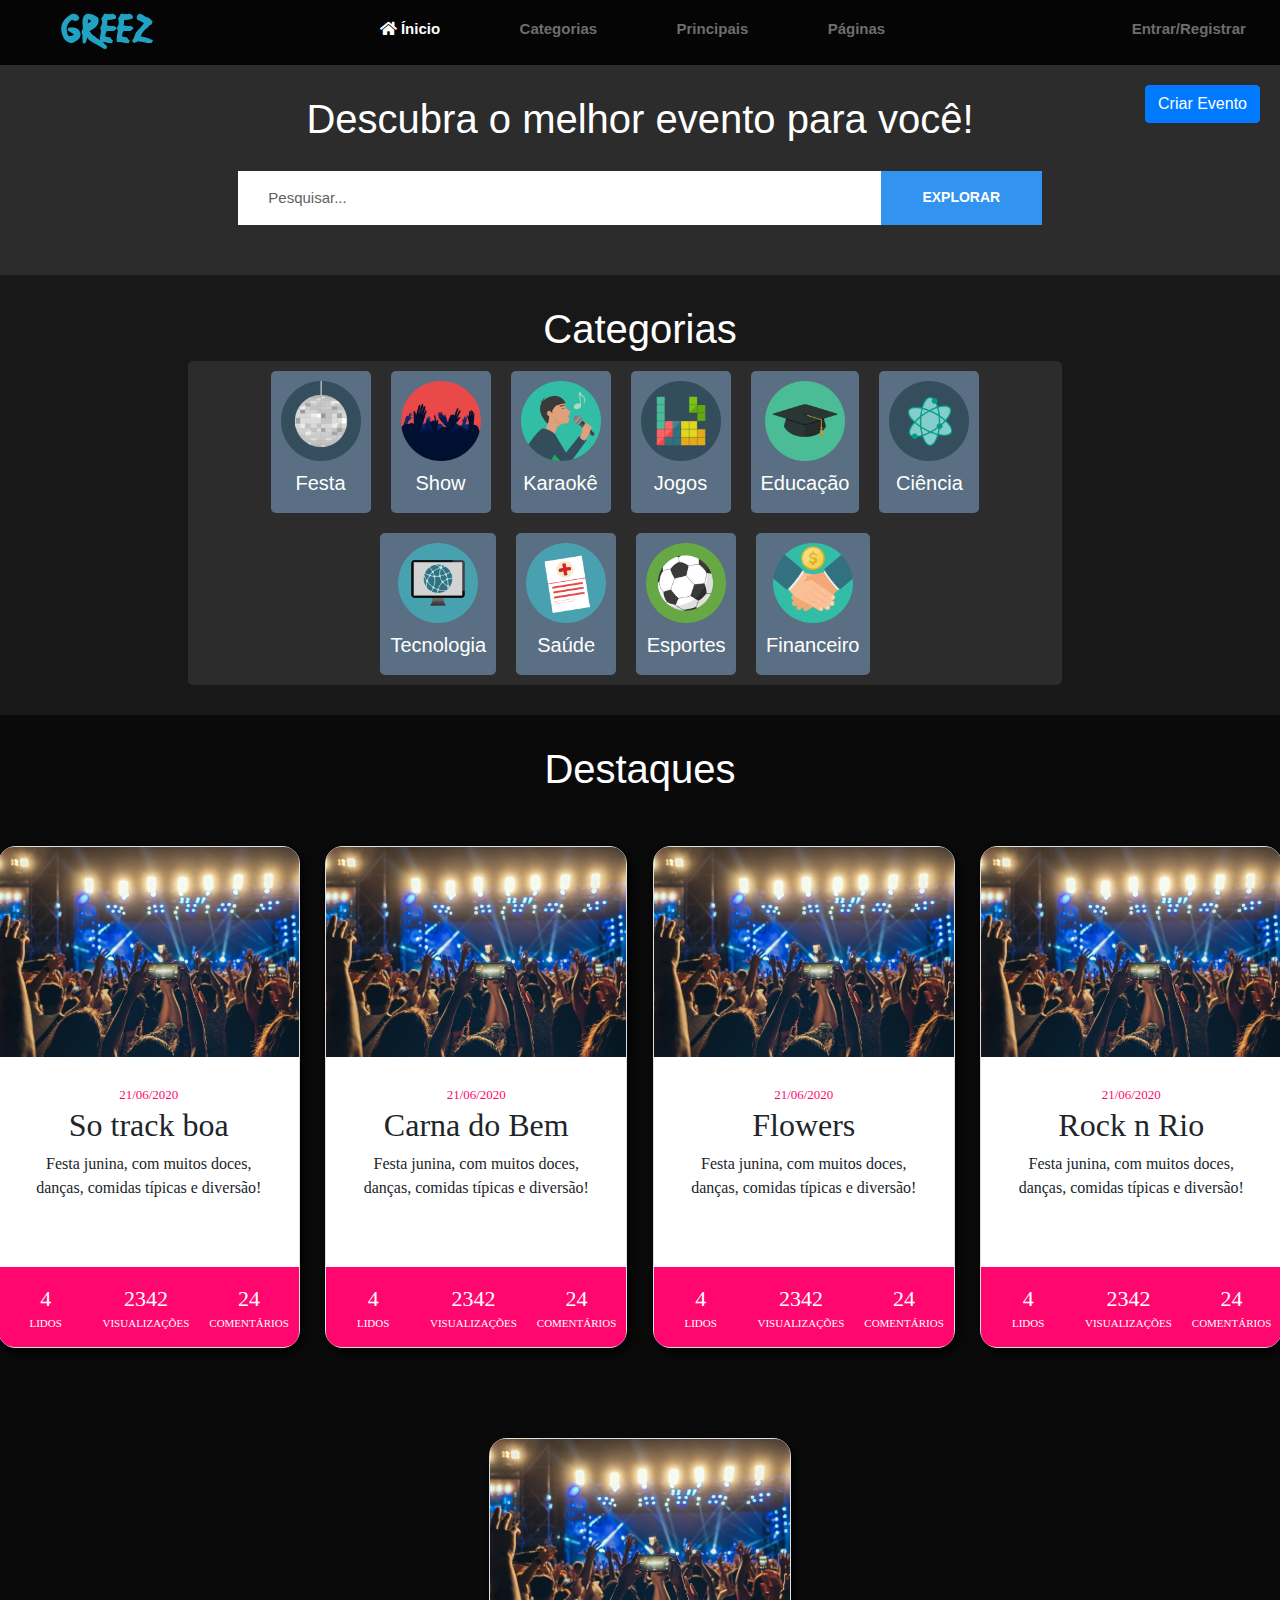
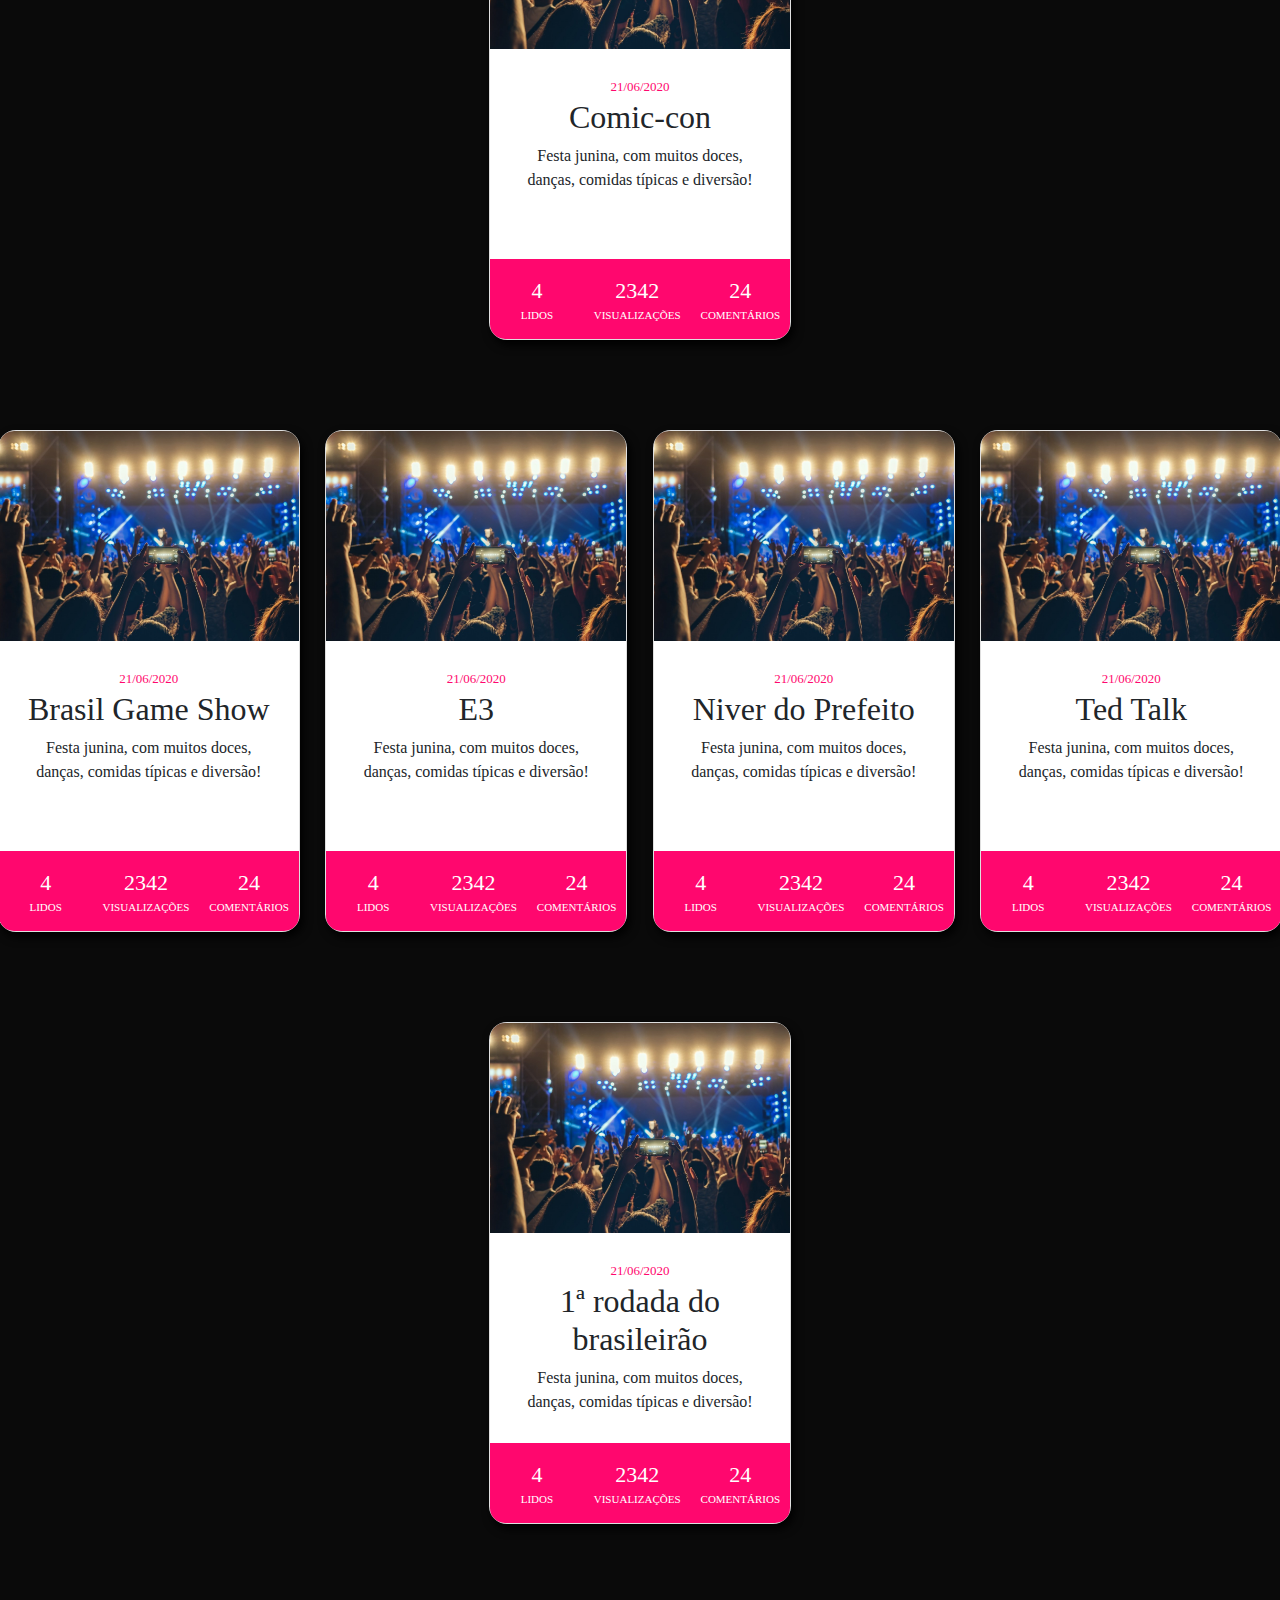
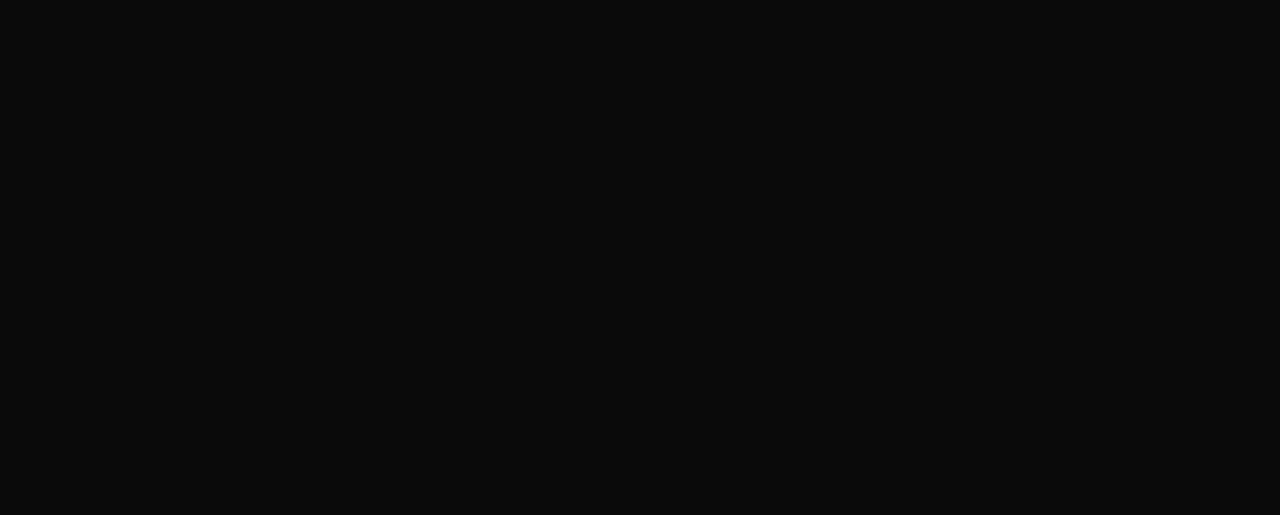
<file: index.html>
<!doctype html>
<html lang="pt-br">

<head>

    <meta charset="UTF-8">
    <meta name="viewport" content="width=device-width, initial-scale=1, shrink-to-fit=no">
    <link rel="stylesheet" href="https://stackpath.bootstrapcdn.com/bootstrap/4.5.0/css/bootstrap.min.css"
        integrity="sha384-9aIt2nRpC12Uk9gS9baDl411NQApFmC26EwAOH8WgZl5MYYxFfc+NcPb1dKGj7Sk" crossorigin="anonymous">
    <link rel="stylesheet" href="index.css">
    <link rel="stylesheet" href="header.css">
    <title>Greez</title>
    <link href="//maxcdn.bootstrapcdn.com/bootstrap/4.1.1/css/bootstrap.min.css" rel="stylesheet" id="bootstrap-css">
    <script src="//maxcdn.bootstrapcdn.com/bootstrap/4.1.1/js/bootstrap.min.js"></script>
    <script type="text/javascript" src="https://code.jquery.com/jquery-1.11.3.min.js"></script>
    <script src="index.js"></script>
    <link rel="stylesheet" href="https://use.fontawesome.com/releases/v5.13.1/css/all.css">
    <link rel="stylesheet" href="cards.css">
    <script>
        window.onload = () => {
            testeLogin();
        }
        
    </script>
</head>

<body> 
    <!-- Modal -->
      <div class="modal fade" id="modalExemplo" tabindex="-1" role="dialog" aria-labelledby="exampleModalLabel" aria-hidden="true">
        <div class="modal-dialog" role="document">
          <div class="modal-content">
            <div class="modal-header">
              <h5 class="modal-title" id="exampleModalLabel">Criar Novo Evento</h5>
              <button type="button" class="close" data-dismiss="modal" aria-label="Fechar">
                <span aria-hidden="true">&times;</span>
              </button>
            </div>
            <div class="modal-body">
                <form>
                    <div class="form-group">
                      <label for="inserirTituloEvnt">Título do Evento</label>
                      <input type="text" class="form-control" id="inserirTituloEvento" placeholder="Inserir título">
                    </div>
                    <div class="form-group">
                      <label for="InserirLocalEvnt">Local</label>
                      <input type="text" class="form-control" id="InserirLocalEvnt" placeholder="Inserir endereço">
                    </div>
                    <div class="form-group">
                        <label for="inserirConteudoEvnt">Conteudo</label>
                        <input type="text" class="form-control" id="inserirConteudoEvnt" placeholder="">
                    </div>
                    <div class="form-group">
                        <label for="InserirDiaEvnt">Data: </label><input id="dia" class="data" type="number"> / <input id="mes" class="data" type="number"> / <input id="ano" class="data" type="number">
                    </div>
                    <div class="form-check">
                        <label for="">Categorias:</label><br>
                        <div class="boxes">
                            <input type="checkbox" id="box-1">
                            <label for="box-1">Festa</label>
                          
                            <input type="checkbox" id="box-2" checked>
                            <label for="box-2">Show</label>
                          
                            <input type="checkbox" id="box-3">
                            <label for="box-3">Karaokê</label>
                            
                            <input type="checkbox" id="box-4">
                            <label for="box-4">Jogos</label>
                            
                            <input type="checkbox" id="box-5">
                            <label for="box-5">Educação</label>
                            
                            <input type="checkbox" id="box-6">
                            <label for="box-6">Ciência</label>
                            
                            <input type="checkbox" id="box-7">
                            <label for="box-7">Tecnologia</label>
                            
                            <input type="checkbox" id="box-8">
                            <label for="box-8">Saúde</label>
                            
                            <input type="checkbox" id="box-9">
                            <label for="box-9">Esportes</label>
                            
                            <input type="checkbox" id="box-10">
                            <label for="box-10">Financeiro</label>
                          </div>
                    </div>
                    
                  </form>
            </div>
            <div class="modal-footer">
              <button type="button" class="btn btn-secondary" data-dismiss="modal">Fechar</button>
              <button type="button" onclick="salvarMudanças()" class="btn btn-primary" data-dismiss="modal">Salvar mudanças</button>
            </div>
          </div>
        </div>
      </div>
    <header class="header">
        <div class="container-fluid">
            <div class="row">
                <div class="col-lg-2 col-md-2 col-sm-12">
                    <div class="header__logo">
                        <a href="./index.html"><img class="logo" src="img/logo.png" alt=""></a>
                    </div>

                </div>
                <div class="col-lg-8 col-md-8 col-sm-12">
                    <div class="header__nav">
                        <nav class="header__menu mobile-menu">
                            <ul>
                                <li class="active">
                                    <a href="/index.html" class="test">
                                        <div class="header-btn"><i class="fas fa-home"></i> Ínicio</div>
                                    </a>
                                </li>
                                <li><a href="#" class="test">
                                        <div class="header-btn">Categorias</div>
                                    </a></li>
                                <li><a href="#" class="test">
                                        <div class="header-btn">Principais</div>
                                    </a></li>
                                <li><a href="#" class="test">
                                        <div class="header-btn">Páginas</div>
                                    </a>
                                    <ul class="dropdown">
                                        <li><a href="#">About</a></li>
                                        <li><a href="calendario.html">Calendario</a></li>
                                        <li><a href="#">Blog Details</a></li>
                                        <li><a href="#">Contact</a></li>
                                    </ul>
                                </li>
                            </ul>
                        </nav>
                    </div>
                </div>
                <div class="col-lg-2 col-md-2 col-sm-12">
                    <div class="login_area">
                        <ul>
                            <li id="Novonome">
                                <a href="login.html" class="test" id="apagar">
                                    <div class="header-btn" id="TrocaLogin">Entrar/Registrar</div>
                                </a>
                            </li>
                        </ul>
                    </div>
                </div>
            </div>
        </div>

        </div>
    </header>

    <section class="pesquisa">
        <div class="row">
            <div class="col-2"></div>
            <div class="col-8 titulo">
                <h1>Descubra o melhor evento para você!</h1>
            </div>
            <div class="col-2">
                <button type="button" class="btn btn-primary" id="btnCriarEvnt" data-toggle="modal" data-target="#modalExemplo">
                    Criar Evento
                </button>
            </div>
        </div>
        <div class="row">
            <div class="col-md-2 col-sm-1"></div>
            <div class="col-md-8 col-sm-10">
                <div class="hero__search__form">
                    <form action="#">
                        <input id="inpPesquisa" type="text" placeholder="Pesquisar...">

                        <button id="btnPesquisa" onclick="pesquisa()" type="submit">Explorar</button>
                    </form>
                </div>
            </div>
            <div class="col-md-2 col-sm-1"></div>
        </div>
    </section>

    <section class="categorias">
        <div class="row">
            <div class="col-12 titulo">
                <h1>Categorias</h1>
            </div>
        </div>
        <div class="row">
            <div class="col-2"></div>
            <div class="col-8 row cat_area">
                <div class="cat_sep">
                    <a href="#/" onclick="exibirFestas()">
                        <div class="cat_card">
                            <img src="img/festas.png" alt="">
                            <h5>Festa</h5>
                        </div>
                    </a>
                </div>
                <div class="cat_sep">
                    <a href="#/" onclick="exibirShows()">
                        <div class="cat_card">
                            <img src="img/shows.png" alt="">
                            <h5>Show</h5>
                        </div>
                    </a>
                </div>
                <div class="cat_sep">
                    <a href="#/" onclick="exibirKaraoke()">
                        <div class="cat_card">
                            <img src="img/karaokes.png" alt="">
                            <h5>Karaokê</h5>
                        </div>
                    </a>
                </div>
                <div class="cat_sep">
                    <a href="#/" onclick="exibirJogos()">
                        <div class="cat_card">
                            <img src="img/jogos.png" alt="">
                            <h5>Jogos</h5>
                        </div>
                    </a>
                </div>
                <div class="cat_sep">
                    <a href="#/" onclick="exibirEducacao()">
                        <div class="cat_card">
                            <img src="img/educacao.png" alt="">
                            <h5>Educação</h5>
                        </div>
                    </a>
                </div>
                <div class="cat_sep">
                    <a href="#/" onclick="exibirCiencia()">
                        <div class="cat_card">
                            <img src="img/ciencia.png" alt="">
                            <h5>Ciência</h5>
                        </div>
                    </a>
                </div>
                <div class="cat_sep">
                    <a href="#/" onclick="exibirTecnologia()">
                        <div class="cat_card">
                            <img src="img/tecnologia.png" alt="">
                            <h5>Tecnologia</h5>
                        </div>
                    </a>
                </div>
                <div class="cat_sep">
                    <a href="#/" onclick="exibirSaude()">
                        <div class="cat_card">
                            <img src="img/saude.png" alt="">
                            <h5>Saúde</h5>
                        </div>
                    </a>
                </div>
                <div class="cat_sep">
                    <a href="#/" onclick="exibirEsportes()">
                        <div class="cat_card">
                            <img src="img/esportes.png" alt="">
                            <h5>Esportes</h5>
                        </div>
                    </a>
                </div>
                <div class="cat_sep">
                    <a href="#/" onclick="exibirFinanceiro()">
                        <div class="cat_card">
                            <img src="img/financeiro.png" alt="">
                            <h5>Financeiro</h5>
                        </div>
                    </a>
                </div>
            </div>
            <div class="col-2"></div>
        </div>
        <div class="row">
            <div class="col-12 cat_select hide" id="mbFestas">
                <div class="row">
                    <div class="col-2"></div>
                    <div class="col-8 titulo">
                        <h1>Festas</h1>
                    </div>
                    <div class="col-2 arrow1"><a href="#/" onclick="fecharFestas()"><div class="arrow"></div></a></div>
                </div>
                <div class="row">
                    <div class="col-1"></div>
                    <div class="col-10">
                        <div class="row" id="Festas">

                        </div>
                    </div>
                    <div class="col-1"></div>
                </div>
            </div>
        </div>
        <div class="row">
            <div class="col-12 cat_select hide" id="mbShows">
                <div class="row">
                    <div class="col-2"></div>
                    <div class="col-8 titulo">
                        <h1>Shows</h1>
                    </div>
                    <div class="col-2 arrow1"><a href="#/" onclick="fecharShows()"><div class="arrow"></div></a></div>
                </div>
                <div class="row">
                    <div class="col-1"></div>
                    <div class="col-10">
                        <div class="row" id="Show">

                        </div>
                    </div>
                    <div class="col-1"></div>
                </div>
            </div>
        </div>
        <div class="row">
            <div class="col-12 cat_select hide" id="mbKaraoke">
                <div class="row">
                    <div class="col-2"></div>
                    <div class="col-8 titulo">
                        <h1>Karaokê</h1>
                    </div>
                    <div class="col-2 arrow1"><a href="#/" onclick="fecharKaraoke()"><div class="arrow"></div></a></div>
                </div>
                <div class="row">
                    <div class="col-1"></div>
                    <div class="col-10">
                        <div class="row" id="Karaoke">

                        </div>
                    </div>
                    <div class="col-1"></div>
                </div>
            </div>
        </div>
        <div class="row">
            <div class="col-12 cat_select hide" id="mbJogos">
                <div class="row">
                    <div class="col-2"></div>
                    <div class="col-8 titulo">
                        <h1>Jogos</h1>
                    </div>
                    <div class="col-2 arrow1"><a href="#/" onclick="fecharJogos()"><div class="arrow"></div></a></div>
                </div>
                <div class="row">
                    <div class="col-1"></div>
                    <div class="col-10">
                        <div class="row" id="Jogos">

                        </div>
                    </div>
                    <div class="col-1"></div>
                </div>
            </div>
        </div>
        <div class="row">
            <div class="col-12 cat_select hide" id="mbEducacao">
                <div class="row">
                    <div class="col-2"></div>
                    <div class="col-8 titulo">
                        <h1>Educação</h1>
                    </div>
                    <div class="col-2 arrow1"><a href="#/" onclick="fecharEducacao()"><div class="arrow"></div></a></div>
                </div>
                <div class="row">
                    <div class="col-1"></div>
                    <div class="col-10">
                        <div class="row" id="Educacao">

                        </div>
                    </div>
                    <div class="col-1"></div>
                </div>
            </div>
        </div>
        <div class="row">
            <div class="col-12 cat_select hide" id="mbCiencia">
                <div class="row">
                    <div class="col-2"></div>
                    <div class="col-8 titulo">
                        <h1>Ciência</h1>
                    </div>
                    <div class="col-2 arrow1"><a href="#/" onclick="fecharCiencia()"><div class="arrow"></div></a></div>
                </div>
                <div class="row">
                    <div class="col-1"></div>
                    <div class="col-10">
                        <div class="row" id="Ciencia">

                        </div>
                    </div>
                    <div class="col-1"></div>
                </div>
            </div>
        </div>
        <div class="row">
            <div class="col-12 cat_select hide" id="mbTecnologia">
                <div class="row">
                    <div class="col-2"></div>
                    <div class="col-8 titulo">
                        <h1>Tecnologia</h1>
                    </div>
                    <div class="col-2 arrow1"><a href="#/" onclick="fecharTecnologia()"><div class="arrow"></div></a></div>
                </div>
                <div class="row">
                    <div class="col-1"></div>
                    <div class="col-10">
                        <div class="row" id="Tecnologia">

                        </div>
                    </div>
                    <div class="col-1"></div>
                </div>
            </div>
        </div>
        <div class="row">
            <div class="col-12 cat_select hide" id="mbSaude">
                <div class="row">
                    <div class="col-2"></div>
                    <div class="col-8 titulo">
                        <h1>Saúde</h1>
                    </div>
                    <div class="col-2 arrow1"><a href="#/" onclick="fecharSaude()"><div class="arrow"></div></a></div>
                </div>
                <div class="row">
                    <div class="col-1"></div>
                    <div class="col-10">
                        <div class="row" id="Saude">

                        </div>
                    </div>
                    <div class="col-1"></div>
                </div>
            </div>
        </div>
        <div class="row">
            <div class="col-12 cat_select hide" id="mbEsportes">
                <div class="row">
                    <div class="col-2"></div>
                    <div class="col-8 titulo">
                        <h1>Esportes</h1>
                    </div>
                    <div class="col-2 arrow1"><a href="#/" onclick="fecharEsportes()"><div class="arrow"></div></a></div>
                </div>
                <div class="row">
                    <div class="col-1"></div>
                    <div class="col-10">
                        <div class="row" id="Esportes">

                        </div>
                    </div>
                    <div class="col-1"></div>
                </div>
            </div>
        </div>
        <div class="row">
            <div class="col-12 cat_select hide" id="mbFinanceiro">
                <div class="row">
                    <div class="col-2"></div>
                    <div class="col-8 titulo">
                        <h1>Financeiro</h1>
                    </div>
                    <div class="col-2 arrow1"><a href="#/" onclick="fecharFinanceiro()"><div class="arrow"></div></a></div>
                </div>
                <div class="row">
                    <div class="col-1"></div>
                    <div class="col-10">
                        <div class="row" id="Financeiro">

                        </div>
                    </div>
                    <div class="col-1"></div>
                </div>
            </div>
        </div>
    </section>

    <section class="destaques" id="principal">
        <div class="row">
            <div class="col-12 titulo">
                <h1>Destaques</h1>
            </div>
        </div>
        <div class="row">
            <div class="card " id="Card">
                <div class="card-imagem"></div>
                <div class="card-texto">
                    <span class="date">21/06/2020</span>
                    <h2>So track boa</h2>
                    <p class="conteudo">Festa junina, com muitos doces, danças, comidas típicas e diversão!</p>
                </div>
                <div class="card-status">
                    <div class="status">
                        <div class="valor">4</div>
                        <div class="tipo">lidos</div>
                    </div>
                    <div class="status">
                        <div class="valor">2342</div>
                        <div class="tipo">visualizações</div>
                    </div>
                    <div class="status">
                        <div class="valor">24</div>
                        <div class="tipo">comentários</div>
                    </div>
                </div>
            </div>
            <div  id="Card" class="card ">
                <div class="card-imagem"></div>
                <div class="card-texto">
                    <span class="date">21/06/2020</span>
                    <h2>Carna do Bem</h2>
                    <p class="conteudo">Festa junina, com muitos doces, danças, comidas típicas e diversão!</p>
                </div>
                <div class="card-status">
                    <div class="status">
                        <div class="valor">4</div>
                        <div class="tipo">lidos</div>
                    </div>
                    <div class="status">
                        <div class="valor">2342</div>
                        <div class="tipo">visualizações</div>
                    </div>
                    <div class="status">
                        <div class="valor">24</div>
                        <div class="tipo">comentários</div>
                    </div>
                </div>
            </div>
            <div id="Card" class="card ">
                <div class="card-imagem"></div>
                <div class="card-texto">
                    <span class="date">21/06/2020</span>
                    <h2>Flowers</h2>
                    <p class="conteudo">Festa junina, com muitos doces, danças, comidas típicas e diversão!</p>
                </div>
                <div class="card-status">
                    <div class="status">
                        <div class="valor">4</div>
                        <div class="tipo">lidos</div>
                    </div>
                    <div class="status">
                        <div class="valor">2342</div>
                        <div class="tipo">visualizações</div>
                    </div>
                    <div class="status">
                        <div class="valor">24</div>
                        <div class="tipo">comentários</div>
                    </div>
                </div>
            </div>
            <div id="Card" class="card ">
                <div class="card-imagem"></div>
                <div class="card-texto">
                    <span class="date">21/06/2020</span>
                    <h2>Rock n Rio</h2>
                    <p class="conteudo">Festa junina, com muitos doces, danças, comidas típicas e diversão!</p>
                </div>
                <div class="card-status">
                    <div class="status">
                        <div class="valor">4</div>
                        <div class="tipo">lidos</div>
                    </div>
                    <div class="status">
                        <div class="valor">2342</div>
                        <div class="tipo">visualizações</div>
                    </div>
                    <div class="status">
                        <div class="valor">24</div>
                        <div class="tipo">comentários</div>
                    </div>
                </div>
            </div>
            <div id="Card" class="card ">
                <div class="card-imagem"></div>
                <div class="card-texto">
                    <span class="date">21/06/2020</span>
                    <h2>Comic-con</h2>
                    <p class="conteudo">Festa junina, com muitos doces, danças, comidas típicas e diversão!</p>
                </div>
                <div class="card-status">
                    <div class="status">
                        <div class="valor">4</div>
                        <div class="tipo">lidos</div>
                    </div>
                    <div class="status">
                        <div class="valor">2342</div>
                        <div class="tipo">visualizações</div>
                    </div>
                    <div class="status">
                        <div class="valor">24</div>
                        <div class="tipo">comentários</div>
                    </div>
                </div>
            </div>
        </div>
        <div class="row">

            <div id="Card" class="card ">
                <div class="card-imagem"></div>
                <div class="card-texto">
                    <span class="date">21/06/2020</span>
                    <h2>Brasil Game Show</h2>
                    <p class="conteudo">Festa junina, com muitos doces, danças, comidas típicas e diversão!</p>
                </div>
                <div class="card-status">
                    <div class="status">
                        <div class="valor">4</div>
                        <div class="tipo">lidos</div>
                    </div>
                    <div class="status">
                        <div class="valor">2342</div>
                        <div class="tipo">visualizações</div>
                    </div>
                    <div class="status">
                        <div class="valor">24</div>
                        <div class="tipo">comentários</div>
                    </div>
                </div>
            </div>
            <div id="Card" class="card ">
                <div class="card-imagem"></div>
                <div class="card-texto">
                    <span class="date">21/06/2020</span>
                    <h2>E3</h2>
                    <p class="conteudo">Festa junina, com muitos doces, danças, comidas típicas e diversão!</p>
                </div>
                <div class="card-status">
                    <div class="status">
                        <div class="valor">4</div>
                        <div class="tipo">lidos</div>
                    </div>
                    <div class="status">
                        <div class="valor">2342</div>
                        <div class="tipo">visualizações</div>
                    </div>
                    <div class="status">
                        <div class="valor">24</div>
                        <div class="tipo">comentários</div>
                    </div>
                </div>
            </div>
            <div id="Card" class="card ">
                <div class="card-imagem"></div>
                <div class="card-texto">
                    <span class="date">21/06/2020</span>
                    <h2>Niver do Prefeito</h2>
                    <p class="conteudo">Festa junina, com muitos doces, danças, comidas típicas e diversão!</p>
                </div>
                <div class="card-status">
                    <div class="status">
                        <div class="valor">4</div>
                        <div class="tipo">lidos</div>
                    </div>
                    <div class="status">
                        <div class="valor">2342</div>
                        <div class="tipo">visualizações</div>
                    </div>
                    <div class="status">
                        <div class="valor">24</div>
                        <div class="tipo">comentários</div>
                    </div>
                </div>
            </div>
            <div id="Card" class="card ">
                <div class="card-imagem"></div>
                <div class="card-texto">
                    <span class="date">21/06/2020</span>
                    <h2>Ted Talk</h2>
                    <p class="conteudo">Festa junina, com muitos doces, danças, comidas típicas e diversão!</p>
                </div>
                <div class="card-status">
                    <div class="status">
                        <div class="valor">4</div>
                        <div class="tipo">lidos</div>
                    </div>
                    <div class="status">
                        <div class="valor">2342</div>
                        <div class="tipo">visualizações</div>
                    </div>
                    <div class="status">
                        <div class="valor">24</div>
                        <div class="tipo">comentários</div>
                    </div>
                </div>
            </div>
            <div id="Card" class="card ">
                <div class="card-imagem"></div>
                <div class="card-texto">
                    <span class="date">21/06/2020</span>
                    <h2>1ª rodada do brasileirão</h2>
                    <p class="conteudo">Festa junina, com muitos doces, danças, comidas típicas e diversão!</p>
                </div>
                <div class="card-status">
                    <div class="status">
                        <div class="valor">4</div>
                        <div class="tipo">lidos</div>
                    </div>
                    <div class="status">
                        <div class="valor">2342</div>
                        <div class="tipo">visualizações</div>
                    </div>
                    <div class="status">
                        <div class="valor">24</div>
                        <div class="tipo">comentários</div>
                    </div>
                </div>
            </div>

        </div>
                
    </section>

    <script src="https://code.jquery.com/jquery-3.5.1.slim.min.js"
        integrity="sha384-DfXdz2htPH0lsSSs5nCTpuj/zy4C+OGpamoFVy38MVBnE+IbbVYUew+OrCXaRkfj"
        crossorigin="anonymous"></script>
    <script src="https://cdn.jsdelivr.net/npm/popper.js@1.16.0/dist/umd/popper.min.js"
        integrity="sha384-Q6E9RHvbIyZFJoft+2mJbHaEWldlvI9IOYy5n3zV9zzTtmI3UksdQRVvoxMfooAo"
        crossorigin="anonymous"></script>
    <script src="https://stackpath.bootstrapcdn.com/bootstrap/4.5.0/js/bootstrap.min.js"
        integrity="sha384-OgVRvuATP1z7JjHLkuOU7Xw704+h835Lr+6QL9UvYjZE3Ipu6Tp75j7Bh/kR0JKI"
        crossorigin="anonymous"></script>
</body>

</html>
</file>
<file: index.css>
body{
	overflow-x: hidden;
}
.parte2{
    background-color: #A4A4A4;
    height: 70vh;
}
.text-chama{
    text-align: center;
    color: white;
}

.hero__search__form {
	margin-bottom: 30px;
	padding: 20px;
    border-radius: 5px;
    
}

.hero__search__form form input {
	width: 80%;
	float: left;
	font-size: 15px;
	color: #616161;
	padding-left: 30px;
	height: 54px;
	border: none;
}

.hero__search__form form input::-webkit-input-placeholder {
	color: #616161;
}

.hero__search__form form input::-moz-placeholder {
	color: #616161;
}

.hero__search__form form input:-ms-input-placeholder {
	color: #616161;
}

.hero__search__form form input::-ms-input-placeholder {
	color: #616161;
}

.hero__search__form form input::placeholder {
	color: #616161;
}

.hero__search__form form .select__option {
	position: relative;
	width: 22.5%;
	float: left;
	height: 54px;
}

.hero__search__form form .select__option:before {
	position: absolute;
	left: 0;
	top: 0;
	height: 100%;
	width: 1px;
	background: #eeeeee;
	content: "";
	z-index: 1;
}

.hero__search__form form .select__option .nice-select {
	width: 100%;
	border: none;
	border-radius: 0;
	height: 54px;
	line-height: 56px;
}

.hero__search__form form .select__option .nice-select span {
	font-size: 15px;
	color: #323232;
}

.hero__search__form form .select__option .nice-select .list {
	border-radius: 0;
	margin-top: 0;
	width: 100%;
}

.hero__search__form form .select__option .nice-select:after {
	border-right: 7px solid #183456;
	border-top: 7px solid transparent;
	height: 6px;
	margin-top: 0;
	right: 18px;
	width: 10px;
	border-bottom: none;
	top: 40%;
}

.hero__search__form form button {
	width: 20%;
	height: 54px;
	border: none;
	font-size: 14px;
	font-weight: 700;
	background: #3294f0;
	color: #ffffff;
	text-transform: uppercase;
}

.category-child{
    justify-content: center;
    padding: 0 15vw;
    margin: 0;
}

.category-child .post-content span {
    color: #fff;
}

.category-child .post-content {
    color: #fff;
    margin-top: 10px;
    position: relative;
    text-align: center;
    width: 100%;
    z-index: 1;
    height: 20px;
    overflow: hidden;
}

.thumb{
	background-color: #181818;
	margin: 5px;
	border-radius: 5px;
}

.thumb img {
    width: 70px;
    
}

.post-content span {
    line-height: 30px;
    position: relative;
    top: -10px;
}

h2.sessao{
	text-align: center;
	color: white;
}

.parte3{
	background-color: rgba(0, 0, 0, 0.90);
	height: 300vh;
}

.parte3 .row{
	justify-content: center;
}

.title{
	text-align: center;
}

.abas{
	padding-top: 20px;
	padding-bottom: 20px;
	color: white;
	text-align: center;
}

.primeiro{
	padding: 5px;
	outline-width: 3px;
	border-radius: 15px;
	background-color: white;
	color: black;
	padding-left: 5px;
	padding-right: 5px;
	display: block;
	align-items: left;
}

.primeiro input{
	height: 30px;
	border: none;
	line-height: 18px;
	cursor: pointer;
	border-radius: 30px;
	background-color: green;
	color: black;
}

.segundo{
	padding: 5px;
	outline-width: 3px;
	border-radius: 15px;
	background-color: white;
	color: black;
	padding-left: 5px;
	padding-right: 5px;
	display: block;
	align-items: left;
}

.segundo input{
	height: 30px;
	border: none;
	line-height: 18px;
	cursor: pointer;
	border-radius: 30px;
	background-color: green;
	color: black;
}

.terceiro{
	padding: 5px;
	outline-width: 3px;
	border-radius: 15px;
	background-color: white;
	color: black;
	padding-left: 5px;
	padding-right: 5px;
	display: block;
	align-items: left;
}

.terceiro input{
	height: 30px;
	border: none;
	line-height: 18px;
	cursor: pointer;
	border-radius: 30px;
	background-color: green;
	color: black;
}

.pesquisa{
	background-color: rgb(44, 44, 44);
}

.titulo{
	text-align: center;
	margin-top: 30px;
	color: white;
	font-family: 'Open Sans', sans-serif;
}

.arrow1{
	justify-content: left;
}

div.arrow {
	width: 20px;
	height: 20px;
	box-sizing: border-box;
	position: absolute;
	left: 50%;
	top: 50%;
	transform: rotate(-45deg);
}
div.arrow::before {
	content: '';
	width: 100%;
	height: 100%;
	border-width: .25vmin .25vmin 0 0;
	border-style: solid;
	border-color: #fafafa;
	transition: .2s ease;
	display: block;
	transform-origin: 100% 0;
}


div.arrow:after {
	content: '';
	float: left;
	position: relative;
	top: -100%;
	width: 100%;
	height: 100%;
	border-width: 0 .25vmin 0 0;
	border-style: solid;
	border-color: #fafafa;
	transform-origin: 100% 0;
	transition:.2s ease;
}

div.arrow:hover::after {
	transform: rotate(45deg);
	border-color: orange;
	height: 120%;
	margin-left: .2px;
	margin-top: 2px;
}
div.arrow:hover::before {
	border-color: orange;
	transform: scale(.8);
	
}
	


.categorias{
	background-color: rgb(24, 24, 24);
}
.cat_area{
	background-color: #2c2c2c;
	margin-bottom: 20px;
	border-radius: 5px;
	justify-content: center;
}

.cat_sep{
	margin: 10px;
}

.cat_sep a{
	color: white;
	text-decoration: none;
}

.cat_sep a:hover{
	color: rgb(182, 182, 182);
	text-decoration: none;
}

.cat_card{
	display: block;
	margin: 0px;
	background-color: #5a6f83;
	max-width: 120px;
	padding: 10px;
	border-radius: 5px;
}

.cat_card:hover{
	background-color: #4b5d6e;
}

.cat_card img{
	display: block;
	max-width: 80px;
	margin: auto;
}

.cat_card h5{
	margin-top: 10px;
	text-align: center;
}

.cat_select{
	display: block;
	overflow: hidden;
	opacity: 1;
	max-height: 1000px;
  	transition: opacity 0.5s linear, max-height 0.5s 0s;
}

.cat_select.hide{
	opacity: 0;
	max-height: 0px;
}

.cat_select{
	background-color: #2c2c2c;
}

.evnt_sep{
	margin: 10px;
}

.evnt_sep a{
	color: rgb(0, 0, 0);
	text-decoration: none;
}

.evnt_sep a:hover{
	color: rgb(0, 0, 0);
	text-decoration: none;
}

.evnt_card{
	display: block;
	margin: 20px;
	background-color: #dadada;
	width: 300px;
	height: 500px;
	padding: 10px;
	border-radius: 5px;
	transition: background-color 0.5s 0s;
}

.evnt_card:hover{
	background-color: #bebebe;
}

.evnt_card img{
	display: block;
	width: 240px;
	height: 150px;
	border-radius: 5px;
	margin: 20px auto;
}

.evnt_titulo{
	margin-top: 10px;
	text-align: center;
	font-weight: bold;
}
.evnt_card h6{
	font-weight: bold;
	float: left;
	margin: 0px;
	margin-right: 5px;
}

.destaques{
	background-color: rgb(10, 10, 10);
	min-height: 3000px;
}

#btnCriarEvnt{
	margin: 20px;
	float: right;
}

.data{
	width: 50px;
	border-radius: 5px;
}

.boxes {
	margin: auto;
	padding: 0px;
	background: #ffffff;
  }
  
  /*Checkboxes styles*/
  input[type="checkbox"] { display: none; }
  
  input[type="checkbox"] + label {
	display: block;
	position: relative;
	padding-left: 35px;
	margin-bottom: 20px;
	font: 14px/20px 'Open Sans', Arial, sans-serif;
	color: rgb(0, 0, 0);
	cursor: pointer;
	-webkit-user-select: none;
	-moz-user-select: none;
	-ms-user-select: none;
  }
  
  input[type="checkbox"] + label:last-child { margin-bottom: 0; }
  
  input[type="checkbox"] + label:before {
	content: '';
	display: block;
	width: 20px;
	height: 20px;
	border: 1px solid #000000;
	position: absolute;
	left: 0;
	top: 0;
	opacity: .6;
	-webkit-transition: all .12s, border-color .08s;
	transition: all .12s, border-color .08s;
  }
  
  input[type="checkbox"]:checked + label:before {
	width: 10px;
	top: -5px;
	left: 5px;
	border-radius: 0;
	opacity: 1;
	border-top-color: transparent;
	border-left-color: transparent;
	-webkit-transform: rotate(45deg);
	transform: rotate(45deg);
  }
</file>
<file: header.css>
.header {	
	left: 0;
	top: 0;
	width: 100%;
    z-index: 999;
	background-color: #050505;
	padding: 10px;
	font-family: 'Open Sans', sans-serif;
	padding: 0px;
}

.header.header--normal {
	background: #ffffff;
	-webkit-box-shadow: 0px 5px 30px rgba(0, 0, 0, 0.1);
	box-shadow: 0px 5px 30px rgba(0, 0, 0, 0.1);
	position: fixed;
}

.header.header--normal .header__menu ul li a {
	color: #ffffff;
}

.header.header--normal .login-btn {
	color: #ffffff;
	border-color: #ffffff;
}

.header__logo {
    padding: 12px 0px 0px 0px;
}
.logo{
	width: 100px;
	margin: auto;
	display: block;
}

.header__nav {
	text-align: center;
	padding: 10px 0px 0px 0px;
}

.header__menu {
	display: inline-block;
}

.header__menu ul li {
	list-style: none;
	display: inline-block;
	margin-right: 55px;
	position: relative;
}

.header__menu ul li:hover .dropdown {
	top: 32px;
	opacity: 1;
	visibility: visible;
	z-index: 99;
}

.header__menu ul li:hover .dropdown li a {
	color: #ffffff;
}

.header__menu ul li:hover .dropdown li a:after {
	display: none;
}



.header__menu ul li:hover>a:after {
	opacity: 1;
	width: 100%;
}

.header__menu ul li.active a:after {
	opacity: 1;
	width: 100%;
}

.header__menu ul li .dropdown {
	position: absolute;
	left: 0;
	top: 50px;
	width: 180px;
	background: #222222;
	text-align: left;
	-webkit-transition: all, 0.3s;
	-o-transition: all, 0.3s;
	transition: all, 0.3s;
	opacity: 0;
	visibility: hidden;
	padding: 5px 0;
	border-radius: 5px;
}

.header__menu ul li .dropdown li {
	margin-right: 0;
	display: block;
}

.header__menu ul li .dropdown li a {
	padding: 6px 15px;
	font-weight: 400;
	font-size: 14px;
}

.header__menu ul li a {
	font-size: 15px;
	color: #ffffff;
	font-weight: 600;
	padding: 5px 0;
	display: block;
	position: relative;
}

.header__menu ul li a:after {
	position: absolute;
	left: 0;
	bottom: 0;
	height: 2px;
	width: 0%;
	background: #ffffff00;
	content: "";
	opacity: 0;
	-webkit-transition: all, 0.3s;
	-o-transition: all, 0.3s;
	transition: all, 0.3s;
}

.header__menu__right {
	display: inline-block;
}

.header__menu__right .primary-btn {
	margin-right: 15px;
}

.header__menu__right .login-btn {
	font-size: 20px;
	color: #ffffff;
	height: 42px;
	width: 42px;
	border: 1px solid #ffffff;
	border-radius: 50%;
	line-height: 38px;
	text-align: center;
	display: inline-block;
}

.slicknav_menu {
	display: none;
}

.header-btn{
	display: block;
	/*background-color: #0E5058;*/
	border-radius: 5px;
	padding: 3px 10px;
	color: rgb(109, 109, 109);
	text-decoration: none;
}

.active .header-btn{
	display: block;
	/*background-color: #1B9AAA;*/
	border-radius: 5px;
	padding: 3px 10px;
	color: white;
	text-decoration: none;
}

.header-btn:hover{
	/*background-color: #167F8D;*/
	color: rgb(192, 192, 192);
	text-decoration: none;
}

.active .header-btn:hover{
	/*background-color: #167F8D;*/
	color: rgb(255, 255, 255);
	text-decoration: none;
}

.test:hover{
	text-decoration: none;
}

.login_area{
	margin-top: 10px;
	margin-bottom: 0px;
	justify-content: right;
}

.login_area ul li{
	display: block;
	list-style: none;
	margin: auto;
}

.login_area ul li:hover .dropdown {
	top: 32px;
	opacity: 1;
	visibility: visible;
	z-index: 99;
}

.login_area ul li:hover .dropdown li a {
	color: #ffffff;
}

.login_area ul li:hover .dropdown li a:after {
	display: none;
}

.login_area ul li .dropdown {
	position: absolute;
	left: 0;
	top: 50px;
	width: 180px;
	background: #222222;
	text-align: left;
	-webkit-transition: all, 0.3s;
	-o-transition: all, 0.3s;
	transition: all, 0.3s;
	opacity: 0;
	visibility: hidden;
	padding: 5px 0;
	border-radius: 5px;
}

.login_area ul li .dropdown li {
	margin-right: 0;
	display: block;
}

.login_area ul li .dropdown li a {
	color: white;
	padding: 6px 15px;
	font-weight: 400;
	font-size: 14px;
}

.login_area ul li .dropdown li a:hover {
	color: rgb(206, 206, 206);
	text-decoration: none;
}

.login_area ul li a:after {
	position: absolute;
	left: 0;
	bottom: 0;
	height: 2px;
	width: 0%;
	background: #ffffff00;
	content: "";
	opacity: 0;
	-webkit-transition: all, 0.3s;
	-o-transition: all, 0.3s;
	transition: all, 0.3s;
}

.login_area{
	display: inline-block;
}

.login_area ul li a {
	font-size: 15px;
	color: #ffffff;
	font-weight: 600;
	padding: 5px 0;
	display: block;
	position: relative;
}
</file>
<file: cards.css>
.card{
    display: grid;
    grid-template-columns: 300px;
    grid-template-rows: 210px 210px 80px;
    grid-template-areas: "imagem" "texto" "status";

    font-family: roboto;
    border-radius: 18px;
    background: white;
    box-shadow: 3px 5px 10px black;
    text-align: center;
    

    transition: 0.5s;
    cursor: pointer;
    margin: 5vh auto;
}
.card-imagem{
    grid-area: imagem;
    background: url("./img/show.jpeg");
    border-top-left-radius:15px ;
    border-top-right-radius: 15px;
    background-size: cover;
}
.card-texto{
    grid-area: texto;
    margin: 25px;
}
.card-texto .date{
    color: rgb(255, 7, 110);
    font-size: 13px;
}
.card-texto .p{
    color: grey;
    font-size: 15px;
    font-weight: 300;
}
.card-texto .h2{
    margin-top: 0px;
    
    font-size: 28px;
}
.card-status{
    grid-area: status;
    display: grid;
    grid-template-columns: 1fr 1fr 1fr;
    grid-template-rows: 1fr;

    border-bottom-left-radius: 15px;
    border-bottom-right-radius: 15px;
    background: rgb(255, 7, 110);
}
.card-status .status{
    display: flex;
    align-items: center;
    justify-content: center;
    flex-direction: column;
    padding: 10px;
    color: white;
}

.card-status .tipo{
    font-size: 11px;
    font-weight: 300;
    text-transform: uppercase;
}
.card-status .valor{
    font-size: 22px;
    font-weight: 500;
}
.card:hover{
    transform: scale(1.2);
    box-shadow:  3px 5px 10px rgba(0,0,0,0.6) ;
}
</file>
